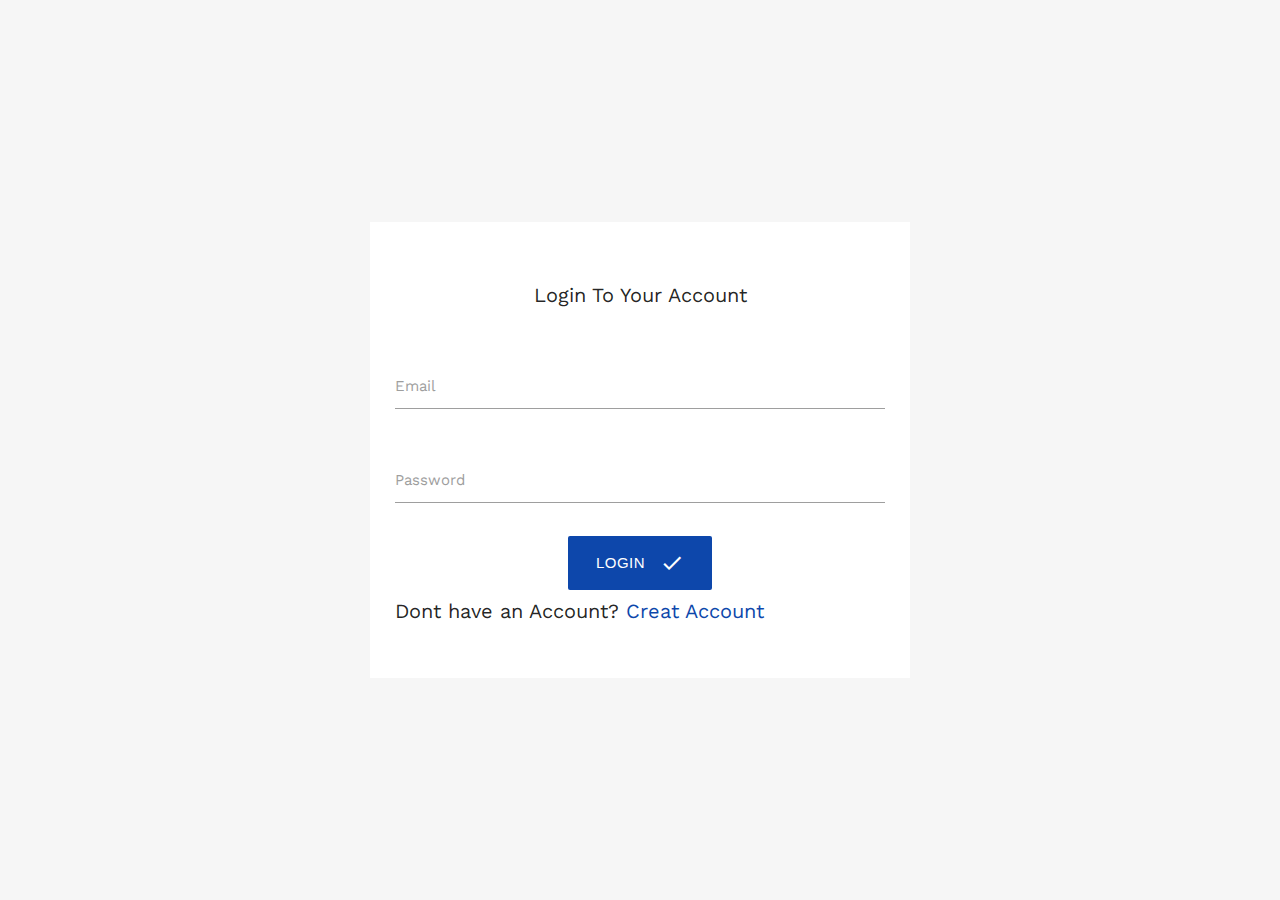
<file: login.html>
<!DOCTYPE html>
<html lang="en">
<head>
    <meta charset="UTF-8">
    <meta name="viewport" content="width=device-width, initial-scale=1.0">
    <title>Sign In</title>
    <link rel="stylesheet" href="/css/materialize.css">
    <link href="https://fonts.googleapis.com/icon?family=Material+Icons" rel="stylesheet">
    <link rel="preconnect" href="https://fonts.googleapis.com">
<link rel="preconnect" href="https://fonts.gstatic.com" crossorigin>
<link href="https://fonts.googleapis.com/css2?family=Work+Sans:wght@400&display=swap" rel="stylesheet">
</head>
<style>
    body {
  background-color: #f6f6f6;
  background: linear-gradient(), url();
  background-repeat: no-repeat;
  background-size: cover;
  background-position: center center;
  display: flex;
  justify-content: center;
  align-items: center;
  height: 100vh;
  font-family: 'Work Sans', sans-serif;
}
.container {
  background: white;
  padding: 20px 25px;
  border: 5px solid #f6f6f6;
  width: 550px;
  height: auto;
  box-sizing: border-box;
  position: relative;
}
.col.s6 > .btn {
   width: 100%;
}
.gender-male,.gender-female {
  display: inline-block;
}
.gender-female {
  margin-left: 35px;
}
radio:required {
  border-color: #0d47ab;
}
.container {
  animation: showUp 0.5s cubic-bezier(0.18, 1.3, 1, 1) forwards;
}

@keyframes showUp {
  0% {
    transform: scale(0);
  }
  100% {
    transoform: scale(1);
  }
}
.row {margin-bottom: 10px;}


</style>
<body>
    <div class="container">
        <h1 style="font-size: 20px;text-align: center;">Login To Your Account</h1>
        <div class="row">
            <form class="col s12" id="reg-form">
              <div class="row">
              <div class="row">
                <div class="input-field col s12">
                  <input id="email" type="email" class="validate" required>
                  <label for="email">Email</label>
                </div>
              </div>
              <div class="row">
                <div class="input-field col s12">
                  <input id="password" type="password" class="validate" minlength="6" required>
                  <label for="password">Password</label>
                </div>
              </div>
                <div style="text-align: center;">
                  <a href="#" style="color: white;"><button class="btn btn-large btn-register waves-light z-depth-0 " type="submit" name="action">login
                    <i class="material-icons right">done</i></a>
                  </button>
                </div>
              </div>
            </form>
            <h1 style="font-size: 20px;">Dont have an Account? <a href="/sign up.html" style="color: #0d47ab;">Creat Account</a></h1>
          </div>
        </div>
        
</body>
<script src="/js/jquery.js"></script>
<script src="/js/materialize.js"></script>

<script>
    $(document).ready(function() {
  $('select').material_select();
});
</script>
</html>
</file>
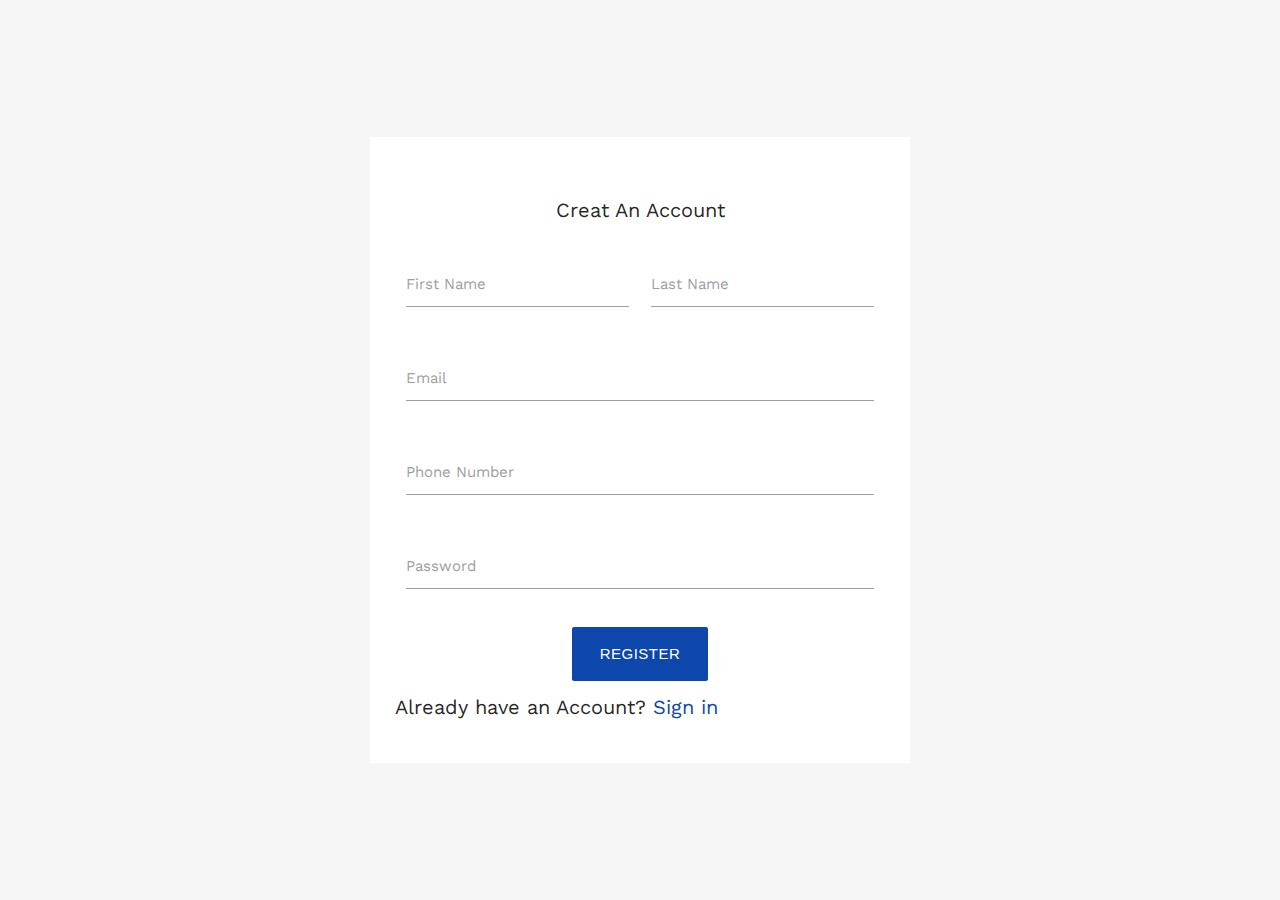
<file: sign up.html>
<!DOCTYPE html>
<html lang="en">
<head>
    <meta charset="UTF-8">
    <meta name="viewport" content="width=device-width, initial-scale=1.0">
    <title>Sign Up</title>
    <link rel="stylesheet" href="/css/materialize.css">
    <link href="https://fonts.googleapis.com/icon?family=Material+Icons" rel="stylesheet">
    <link rel="preconnect" href="https://fonts.googleapis.com">
<link rel="preconnect" href="https://fonts.gstatic.com" crossorigin>
<link href="https://fonts.googleapis.com/css2?family=Work+Sans&display=swap" rel="stylesheet">
</head>
<style>
    body {
  background-color: #f6f6f6;
  background: linear-gradient(), url();
  background-repeat: no-repeat;
  background-size: cover;
  background-position: center center;
  display: flex;
  justify-content: center;
  align-items: center;
  height: 100vh;
  font-family: 'Work Sans', sans-serif;
}
.container {
  background: white;
  padding: 20px 25px;
  border: 5px solid #f6f6f6;
  width: 550px;
  height: auto;
  box-sizing: border-box;
  position: relative;
}
.col.s6 > .btn {
   width: 100%;
}
.gender-male,.gender-female {
  display: inline-block;
}
.gender-female {
  margin-left: 35px;
}
radio:required {
  border-color: #0d47ab;
}
.container {
  animation: showUp 0.5s cubic-bezier(0.18, 1.3, 1, 1) forwards;
}

@keyframes showUp {
  0% {
    transform: scale(0);
  }
  100% {
    transoform: scale(1);
  }
}
.row {margin-bottom: 10px;}

</style>
<body>
    <div class="container">
      <h1 style="font-size: 20px;text-align: center;">Creat An Account</h1>
        <div class="row">
            <form class="col s12" id="reg-form">
              <div class="row">
                <div class="input-field col s6">
                  <input id="first_name" type="text" class="validate" required>
                  <label for="first_name">First Name</label>
                </div>
                <div class="input-field col s6">
                  <input id="last_name" type="text" class="validate" required>
                  <label for="last_name">Last Name</label>
                </div>
              </div>
              <div class="row">
                <div class="input-field col s12">
                  <input id="email" type="email" class="validate" required>
                  <label for="email">Email</label>
                </div>
              </div>
              <div class="row">
                <div class="input-field col s12">
                  <input id="password" type="text" class="validate" minlength="6" required>
                  <label for="password">Phone Number</label>
                </div>
              </div>
              <div class="row">
                <div class="input-field col s12">
                  <input id="password" type="password" class="validate" minlength="6" required>
                  <label for="password">Password</label>
                </div>
              </div>
                <div style="text-align: center;">
                  <div class="input-field">
                    <button class="btn btn-large btn-register waves-light z-depth-0" type="submit" name="action">Register</button>
                  </div>
                </div>
              </div>
            </form>
            <h1 style="font-size: 20px;margin-top: -2%;">Already have an Account? <a href="/login.html" style="color: #0d47ab;">Sign in</a></h1>
          </div>
        </div>
        
</body>
<script src="/js/jquery.js"></script>
<script src="/js/materialize.js"></script>

<script>
    $(document).ready(function() {
  $('select').material_select();
});
</script>
</html>
</file>
